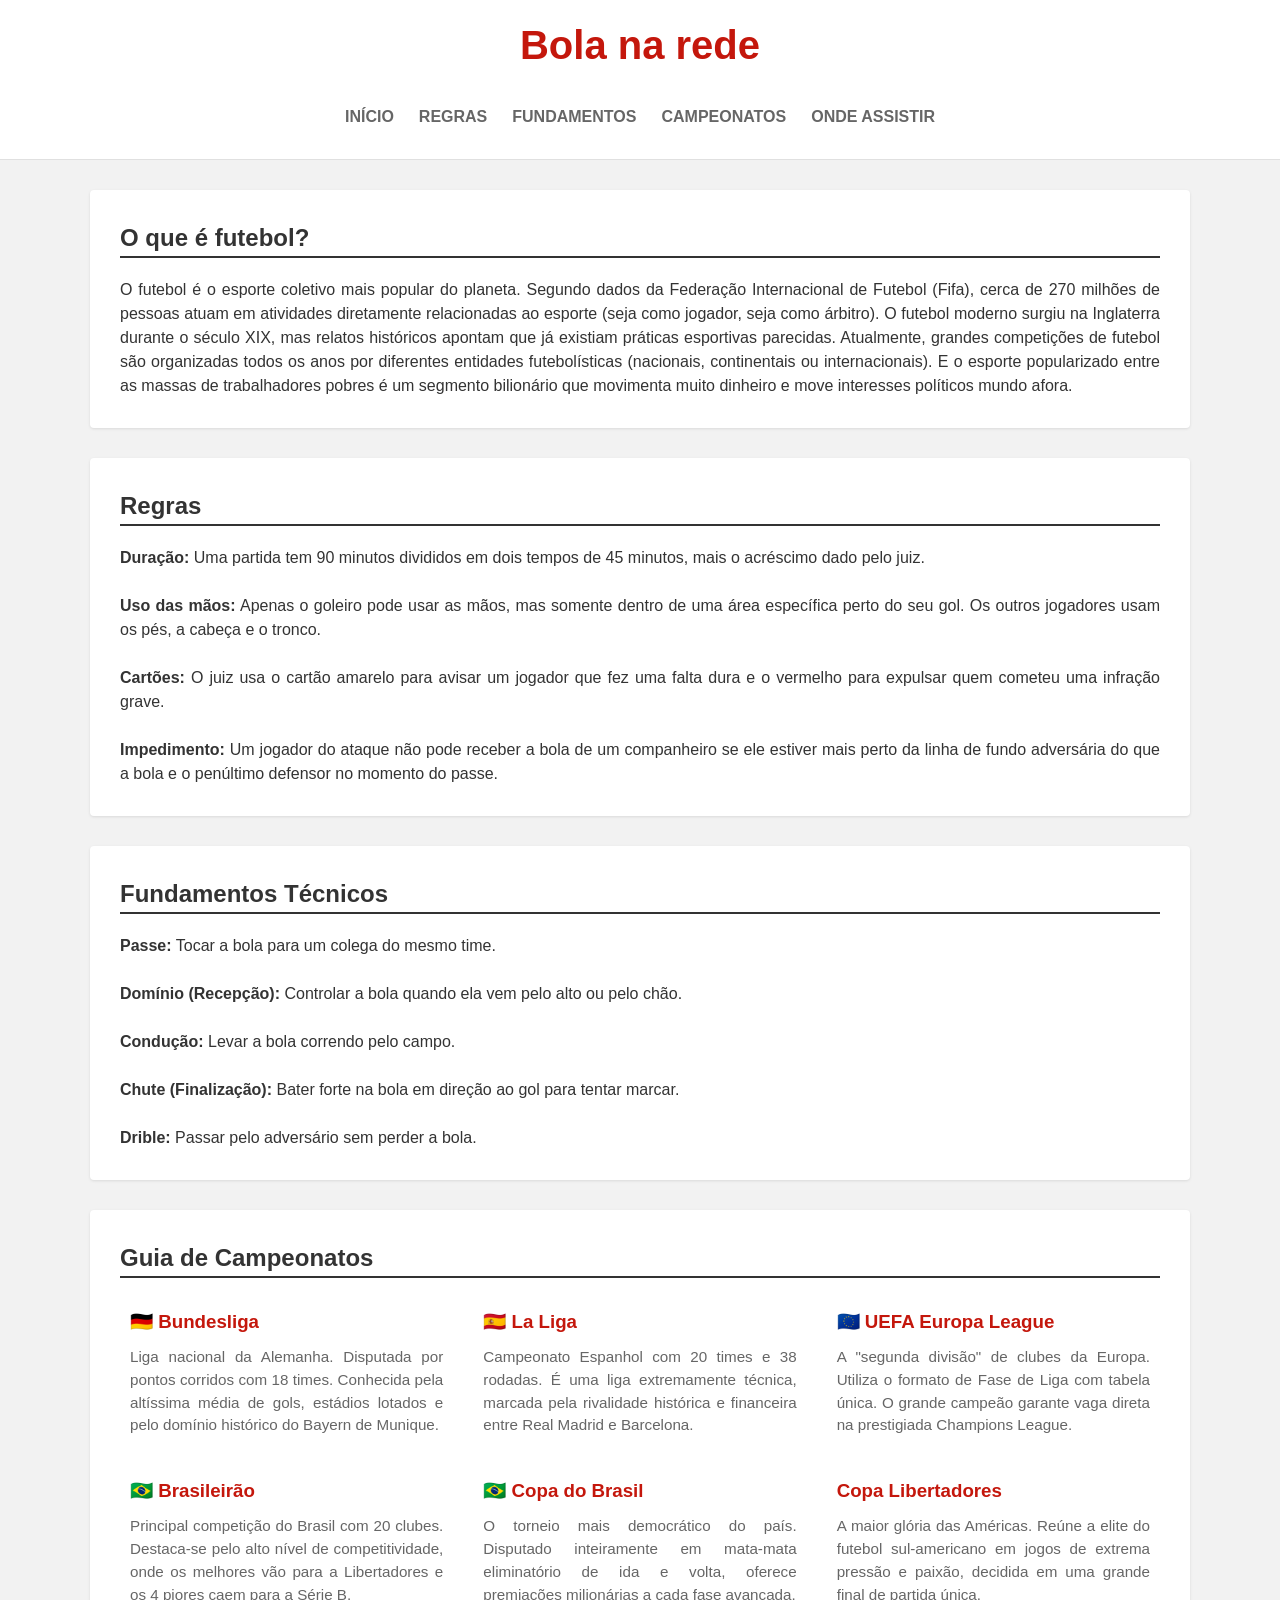
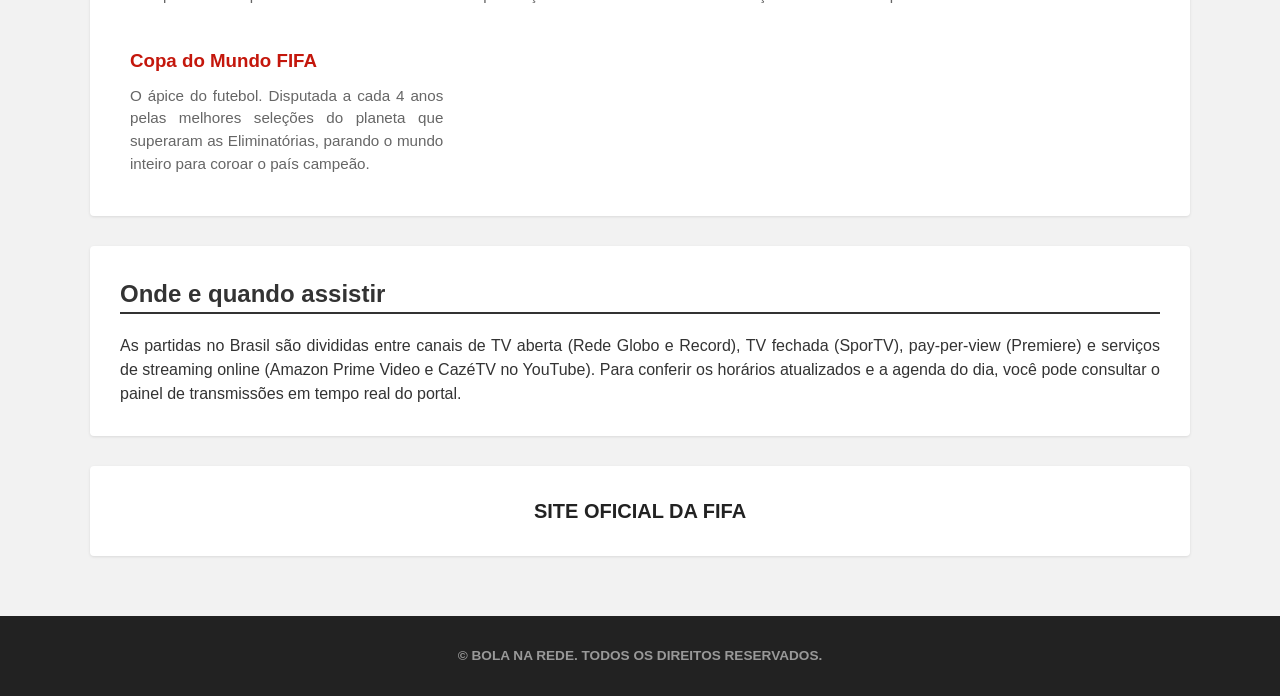
<file: index.html>
<!DOCTYPE html>
<html lang="pt-br">
<head>
    <meta charset="UTF-8">
    <meta name="viewport" content="width=device-width, initial-scale=1.0">
    <link rel="stylesheet" href="../style.css">
    <title>Bola na Rede</title>
</head>
<body>

    <header>
        <div class="bar">
            <h1>Bola na rede</span></h1>
            <nav class="bar">
                <ul>
                    <li><a href="#inicio">Início</a></li>
                    <li><a href="#regras">Regras</a></li>
                    <li><a href="#fundamentos">Fundamentos</a></li>
                    <li><a href="#campeonatos">Campeonatos</a></li>
                    <li><a href="#onde">Onde Assistir</a></li>
                </ul>
            </nav>
        </div>
    </header>

    <main>

        <section id="inicio">
            <h2>O que é futebol?</h2>
            <p>O futebol é o esporte coletivo mais popular do planeta. Segundo dados da Federação Internacional de Futebol (Fifa), cerca de 270 milhões de pessoas atuam em atividades diretamente relacionadas ao esporte (seja como jogador, seja como árbitro). O futebol moderno surgiu na Inglaterra durante o século XIX, mas relatos históricos apontam que já existiam práticas esportivas parecidas.
Atualmente, grandes competições de futebol são organizadas todos os anos por diferentes entidades futebolísticas (nacionais, continentais ou internacionais). E o esporte popularizado entre as massas de trabalhadores pobres é um segmento bilionário que movimenta muito dinheiro e move interesses políticos mundo afora.</p>
        </section>

        <section id="regras">
            <h2>Regras</h2>
            <p><strong>Duração:</strong> Uma partida tem 90 minutos divididos em dois tempos de 45 minutos, mais o acréscimo dado pelo juiz.<br><br>
               <strong>Uso das mãos:</strong> Apenas o goleiro pode usar as mãos, mas somente dentro de uma área específica perto do seu gol. Os outros jogadores usam os pés, a cabeça e o tronco.<br><br>
               <strong>Cartões:</strong> O juiz usa o cartão amarelo para avisar um jogador que fez uma falta dura e o vermelho para expulsar quem cometeu uma infração grave.<br><br>
               <strong>Impedimento:</strong> Um jogador do ataque não pode receber a bola de um companheiro se ele estiver mais perto da linha de fundo adversária do que a bola e o penúltimo defensor no momento do passe.</p>
        </section>

        <section id="fundamentos">
            <h2>Fundamentos Técnicos</h2>
            <p><strong>Passe:</strong> Tocar a bola para um colega do mesmo time.<br><br>
               <strong>Domínio (Recepção):</strong> Controlar a bola quando ela vem pelo alto ou pelo chão.<br><br>
               <strong>Condução:</strong> Levar a bola correndo pelo campo.<br><br>
               <strong>Chute (Finalização):</strong> Bater forte na bola em direção ao gol para tentar marcar.<br><br>
               <strong>Drible:</strong> Passar pelo adversário sem perder a bola.</p>
        </section>

        <section id="campeonatos">
            <h2>Guia de Campeonatos</h2>
            <div class="campeonatos-grid">

                <div class="card-campeonato">
                    <h3>🇩🇪 Bundesliga</h3>
                    <p>Liga nacional da Alemanha. Disputada por pontos corridos com 18 times. Conhecida pela altíssima média de gols, estádios lotados e pelo domínio histórico do Bayern de Munique.</p>
                </div>

                <div class="card-campeonato">
                    <h3>🇪🇸 La Liga</h3>
                    <p>Campeonato Espanhol com 20 times e 38 rodadas. É uma liga extremamente técnica, marcada pela rivalidade histórica e financeira entre Real Madrid e Barcelona.</p>
                </div>

                <div class="card-campeonato">
                    <h3>🇪🇺 UEFA Europa League</h3>
                    <p>A "segunda divisão" de clubes da Europa. Utiliza o formato de Fase de Liga com tabela única. O grande campeão garante vaga direta na prestigiada Champions League.</p>
                </div>

                <div class="card-campeonato">
                    <h3>🇧🇷 Brasileirão</h3>
                    <p>Principal competição do Brasil com 20 clubes. Destaca-se pelo alto nível de competitividade, onde os melhores vão para a Libertadores e os 4 piores caem para a Série B.</p>
                </div>

                <div class="card-campeonato">
                    <h3>🇧🇷 Copa do Brasil</h3>
                    <p>O torneio mais democrático do país. Disputado inteiramente em mata-mata eliminatório de ida e volta, oferece premiações milionárias a cada fase avançada.</p>
                </div>

                <div class="card-campeonato">
                    <h3>Copa Libertadores</h3>
                    <p>A maior glória das Américas. Reúne a elite do futebol sul-americano em jogos de extrema pressão e paixão, decidida em uma grande final de partida única.</p>
                </div>

                <div class="card-campeonato">
                    <h3>Copa do Mundo FIFA</h3>
                    <p>O ápice do futebol. Disputada a cada 4 anos pelas melhores seleções do planeta que superaram as Eliminatórias, parando o mundo inteiro para coroar o país campeão.</p>
                </div>

            </div>
        </section>

        <section id="onde">
            <h2>Onde e quando assistir</h2>
            <p>As partidas no Brasil são divididas entre canais de TV aberta (Rede Globo e Record), TV fechada (SporTV), pay-per-view (Premiere) e serviços de streaming online (Amazon Prime Video e CazéTV no YouTube). Para conferir os horários atualizados e a agenda do dia, você pode consultar o painel de transmissões em tempo real do portal.</p>
        </section>

        <section id="fifa">
            <ul>
                <li>
                    <a href="https://www.fifa.com/pt">Site Oficial da FIFA</a>
                </li>
            </ul>
        </section>
    </main>

    <footer>&copy; BOLA NA REDE. TODOS OS DIREITOS RESERVADOS.</footer>

</body>
</html>
</file>
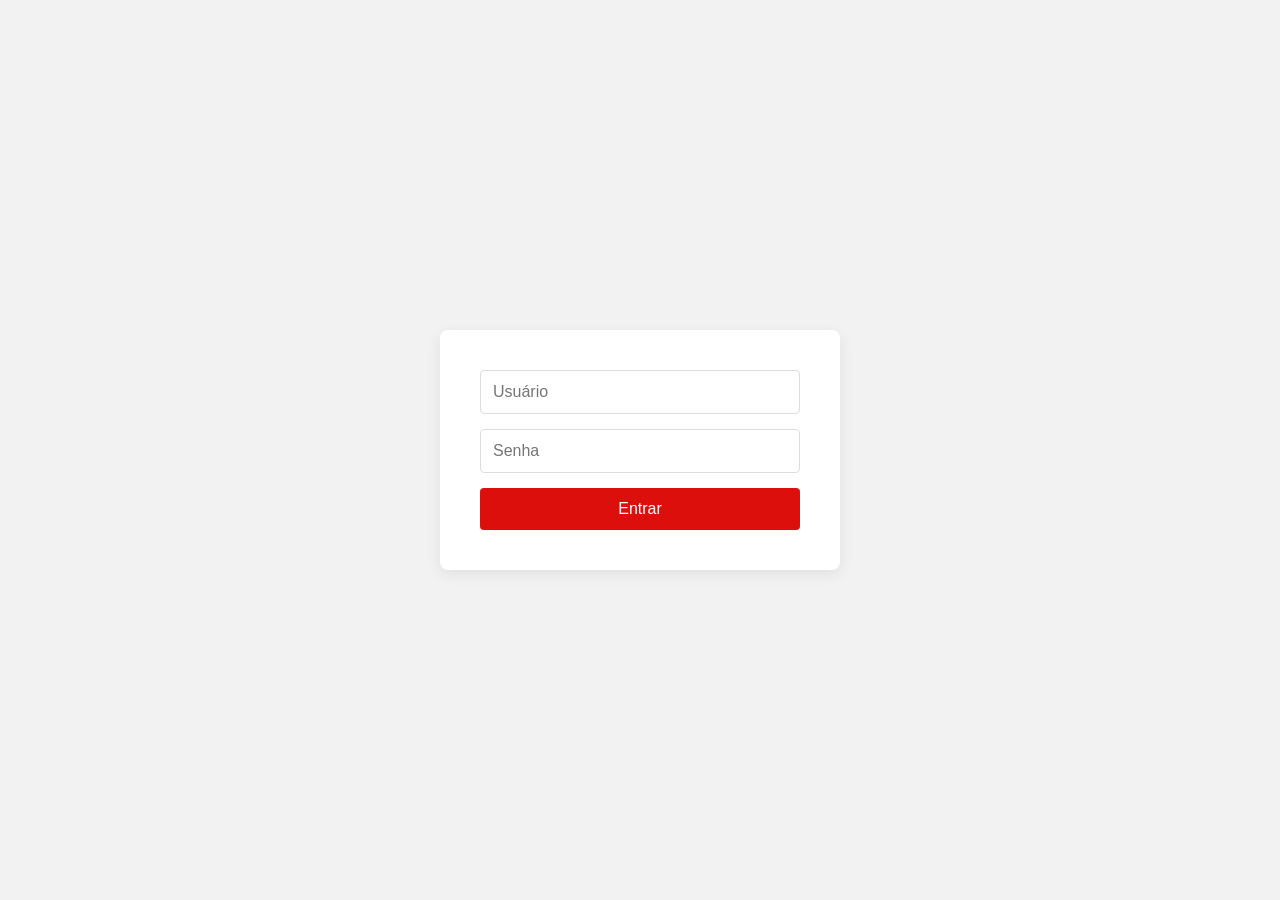
<file: login.html>
<!DOCTYPE html>
<html lang="pt-br">
<head>
  <meta charset="UTF-8">
  <meta name="viewport" content="width=device-width, initial-scale=1.0">
  <title>Login</title>
  <link rel="stylesheet" href="../login.css">
  <script src="../script.js"></script>
</head>
<body>
  <div class="form-container">
    <form action="index.html">
      <input type="text" placeholder="Usuário" required>
      <input type="password" placeholder="Senha" required>
      <button type="submit" id="entrar">Entrar</button>
    </form>
  </div>
  <script src="script.js"></script>
</body>
</html>
</file>
<file: style.css>
* {
    margin: 0;
    padding: 0;
    box-sizing: border-box;
    font-family: "Helvetica Neue", Helvetica, Arial, sans-serif;
}

body {
    background-color: #F2F2F2;
    color: #333333;
    line-height: 1.5;
}

header {
    background-color: #FFFFFF;
    border-bottom: 1px solid #E0E0E0;
    position: sticky;
}

.bar {
    max-width: 1140px;
    margin: 0 auto;
    padding: 15px;
    display: flex;
    flex-direction: column;
    align-items: center;
    gap: 15px;
}

header h1 {
    color: #C4170C;
    font-size: 40px;
    font-weight: 800;
}

ul {
    display: flex;
    gap: 25px;
    list-style-type: none;
    justify-content: center;
}

ul li a {
    text-decoration: none;
    color: #666666;
    font-weight: 700;
    text-transform: uppercase;
    text-transform: uppercase;
}

ul li a:hover {
    color: #C4170C;
    border-bottom: 3px solid #C4170C;
}

main {
    max-width: 1140px;
    margin: 30px auto;
    padding: 0 20px;
}

section {
    background-color: #FFFFFF;
    padding: 30px;
    margin-bottom: 30px;
    border-radius: 4px;
    box-shadow: 0 1px 3px rgba(0, 0, 0, 0.1);
}

section h2 {
    color: #333333;
    font-weight: 800;
    margin-bottom: 20px;
    border-bottom: 2px solid #333333;
}

section p {
    text-align: justify;
}

#fifa a {
    justify-content: center;
    display: flex;
    list-style: none;
    color: #222222;
    font-size: 20px;
}

.campeonatos-grid {
    display: grid;
    grid-template-columns: repeat(auto-fit, minmax(300px, 1fr));
    gap: 20px;
    margin-top: 20px;
}

.card-campeonato{
    border-radius: 15px;
    padding: 10px;
}

.card-campeonato h3 {
    color: #C4170C;
    margin-bottom: 10px;
    display: flex;
    align-items: center;
    gap: 8px;
}

.card-campeonato p {
    font-size: 0.95rem;
    color: #666666;
}

footer {
    background-color: #222222;
    color: #999999;
    text-align: center;
    padding: 30px 20px;
    font-size: 0.85rem;
    margin-top: 60px;
    font-weight: bold;
}
</file>
<file: login.css>
* {
    margin: 0;
    padding: 0;
    box-sizing: border-box;
    font-family: "Helvetica Neue", Helvetica, Arial, sans-serif;
}

body {
    background-color: #F2F2F2;
    min-height: 100vh;
    display: flex;
    justify-content: center;
    align-items: center;
    padding: 20px;
}

.form-container {
    width: 100%;
    max-width: 400px;
    padding: 40px;
    background: #FFFFFF;
    border-radius: 8px;
    box-shadow: 0 4px 15px rgba(0, 0, 0, 0.08);
}

form {
    display: flex;
    flex-direction: column;
    gap: 15px;
}

input[type="text"], input[type="password"] {
    width: 100%;
    padding: 12px;
    border: 1px solid #ddd;
    border-radius: 4px;
    font-size: 16px;
    transition: border-color 0.3s ease, box-shadow 0.3s ease;
}

input[type="text"]:focus, input[type="password"]:focus {
    border-color: #ff0400;
    outline: none;
}

button {
    width: 100%;
    padding: 12px;
    font-size: 16px;
    color: #fff;
    background-color: #dc0f0c;
    border: none;
    border-radius: 4px;
    cursor: pointer;
    display: flex;
    justify-content: center;
    align-items: center;
    gap: 8px;
    transition: background-color 0.3s ease;
}

button.loading {
    background-color: #ff0d0d;
    cursor: not-allowed;
}

button.loading::before {
    width: 16px;
    height: 16px;
    border: 2px solid #ffffff;
    border-top-color: transparent;
    border-radius: 50%;
    animation: spin 0.7s linear infinite;
}

@keyframes spin {
    to {
        transform: rotate(360deg);
    }
}
</file>
